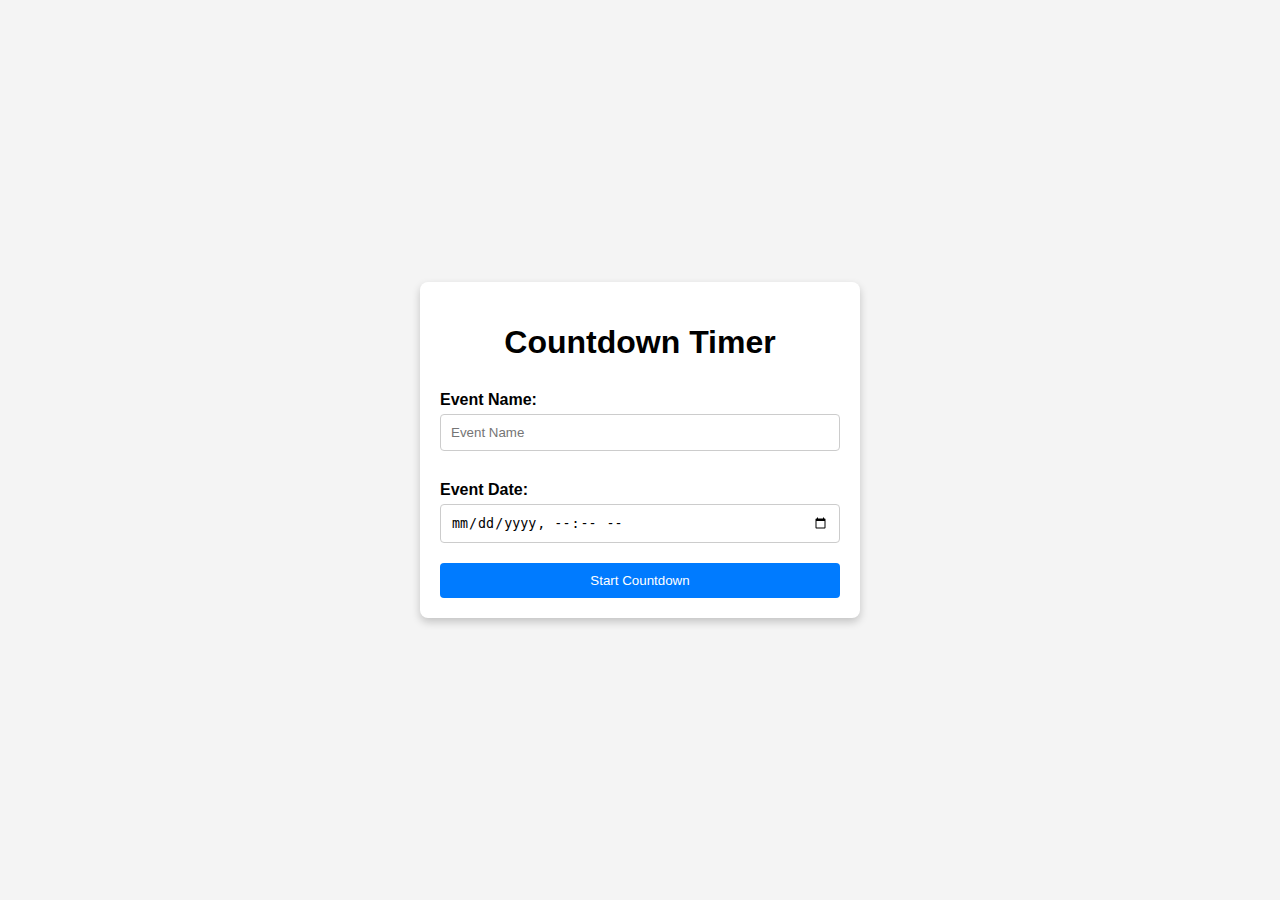
<file: custom-countdown/index.html>
<!DOCTYPE html>
<html lang="en">
<head>
  <meta charset="UTF-8">
  <meta name="viewport" content="width=device-width, initial-scale=1.0">
  <title>Custom Countdown Timer</title>
  <link rel="stylesheet" href="style.css">
</head>
<body>
  <div class="container">
    <h1>Countdown Timer</h1>
    <form id="countdown-form">
      <label for="event-name">Event Name:</label>
      <input type="text" id="event-name" placeholder="Event Name" required>
      <label for="event-date">Event Date:</label>
      <input type="datetime-local" id="event-date" required>
      <button type="submit">Start Countdown</button>
    </form>
    <div id="countdown-display" class="hidden">
      <h2 id="event-title"></h2>
      <p id="time-remaining"></p>
    </div>
  </div>
  <script src="script.js"></script>
</body>
</html>
</file>
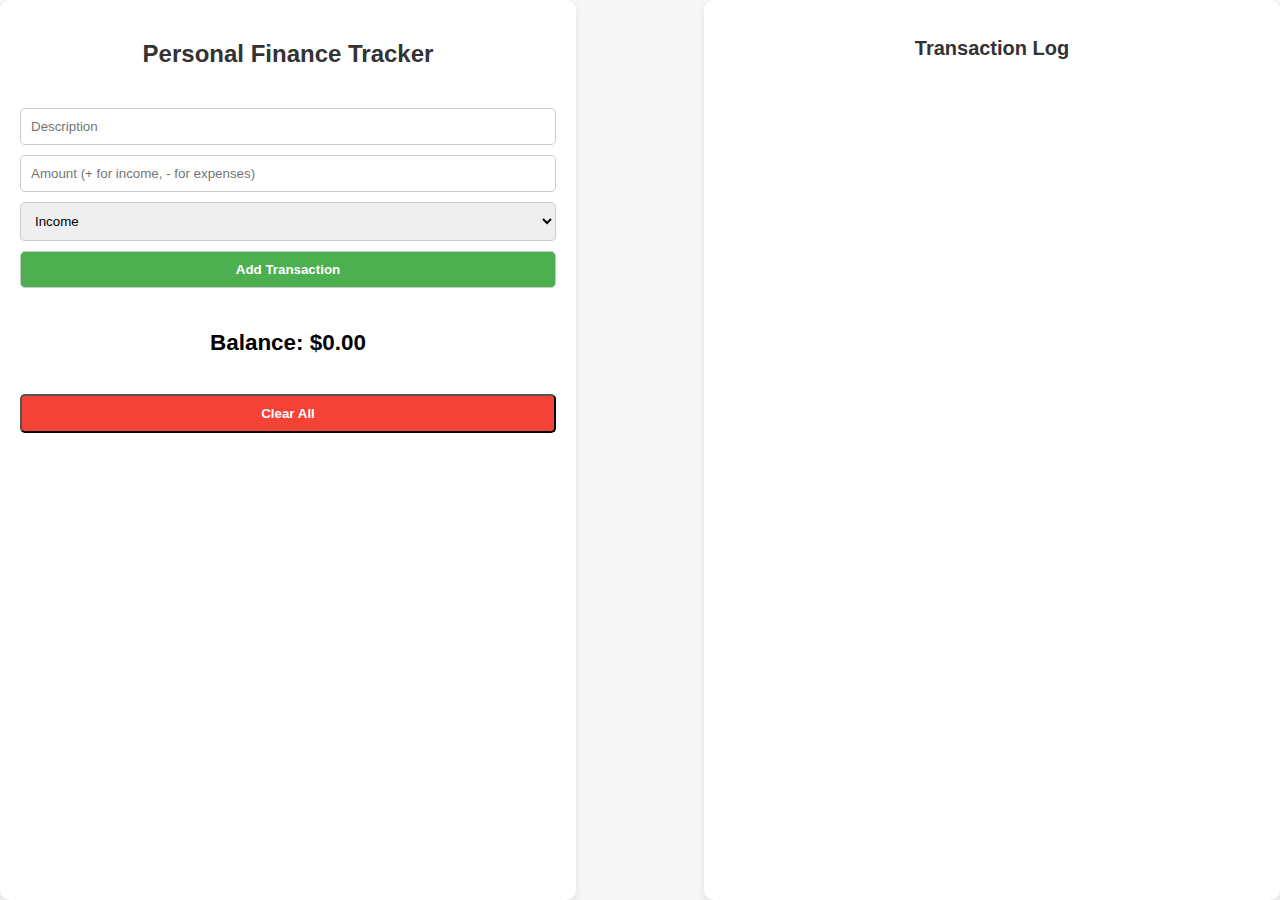
<file: expense-tracker/index.html>
<!DOCTYPE html>
<html lang="en">
<head>
  <meta charset="UTF-8">
  <meta name="viewport" content="width=device-width, initial-scale=1.0">
  <title>Personal Finance Tracker</title>
  <link rel="stylesheet" href="style.css">
</head>
<body>
  <div class="container">
    <div class="finance-tracker">
      <h2 id="finance-title">Personal Finance Tracker</h2>
      <form id="transaction-form">
        <input type="text" id="description" placeholder="Description" required>
        <input type="number" id="amount" placeholder="Amount (+ for income, - for expenses)" required>
        <select id="category">
          <option value="income">Income</option>
          <option value="expense">Expense</option>
        </select>
        <div id="expense-categories" style="display: none;">
          <select id="expense-category">
            <option value="food">Food</option>
            <option value="transport">Transport</option>
            <option value="entertainment">Entertainment</option>
            <option value="utilities">Utilities</option>
            <option value="health">Health</option>
            <option value="other">Other</option>
          </select>
        </div>
        <button type="submit">Add Transaction</button>
      </form>
      <div id="balance">
        <h3>Balance: <span id="balance-display">$0.00</span></h3>
      </div>
      <button id="clear-all">Clear All</button>
    </div>
    <div class="log-tracker">
      <h2 id="log-title">Transaction Log</h2>
      <div id="log-entries"></div>
    </div>
  </div>
  <script src="script.js"></script>
</body>
</html>
</file>
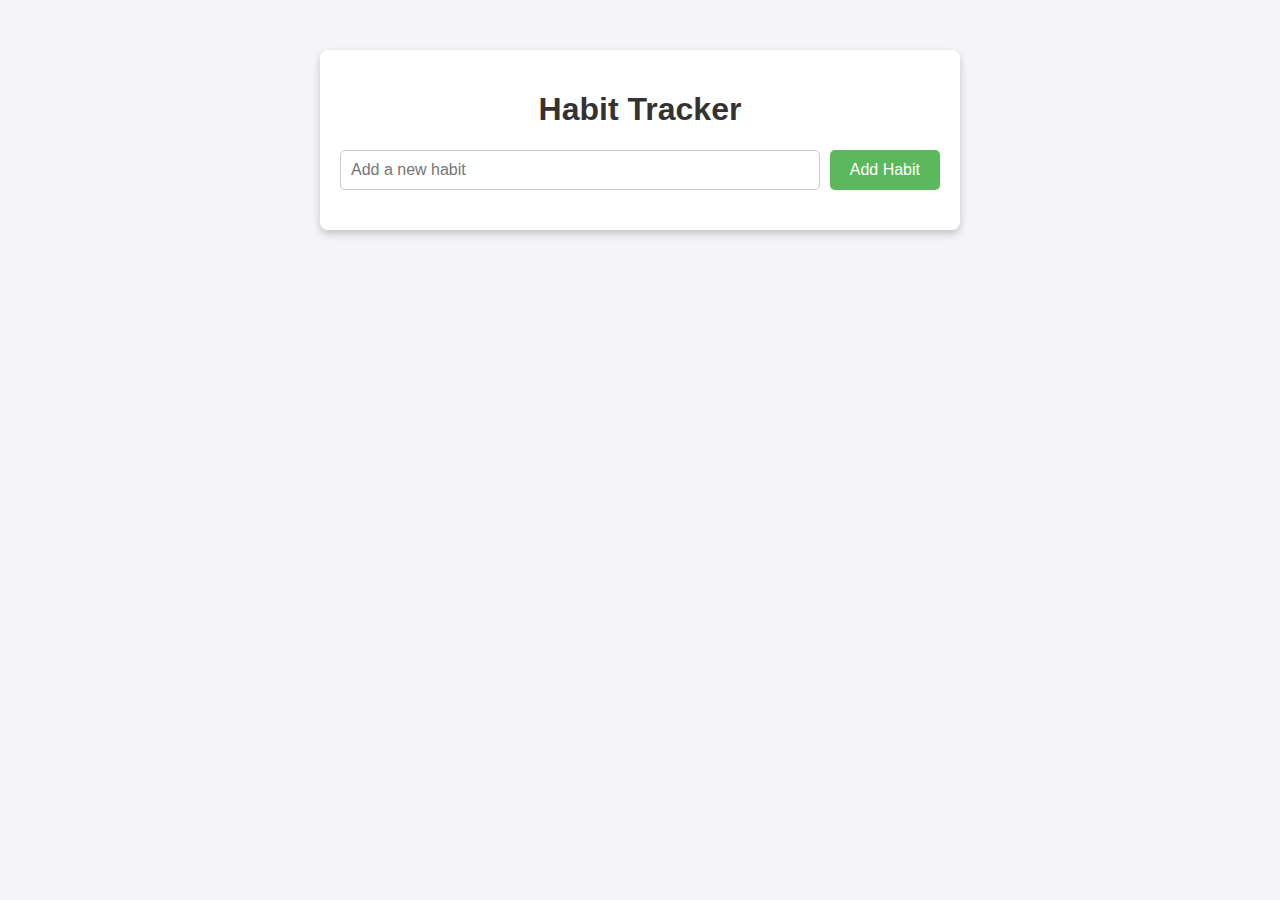
<file: habit-tracker/index.html>
<!DOCTYPE html>
<html lang="en">
<head>
  <meta charset="UTF-8">
  <meta name="viewport" content="width=device-width, initial-scale=1.0">
  <title>Habit Tracker</title>
  <link rel="stylesheet" href="style.css">
</head>
<body>
  <div class="container">
    <h1>Habit Tracker</h1>
    <form id="habit-form">
      <input type="text" id="habit-name" placeholder="Add a new habit" required>
      <button type="submit">Add Habit</button>
    </form>
    <div id="habits-container"></div>
  </div>
  <script src="script.js"></script>
</body>
</html>
</file>
<file: custom-countdown/style.css>
body {
  font-family: Arial, sans-serif;
  background-color: #f4f4f4;
  margin: 0;
  padding: 0;
  display: flex;
  justify-content: center;
  align-items: center;
  min-height: 100vh;
}

.container {
  background: white;
  padding: 20px;
  border-radius: 8px;
  box-shadow: 0 4px 8px rgba(0, 0, 0, 0.2);
  max-width: 400px;
  width: 100%;
}

h1 {
  text-align: center;
  margin-bottom: 20px;
}

form {
  display: flex;
  flex-direction: column;
}

label {
  margin: 10px 0 5px;
  font-weight: bold;
}

input {
  padding: 10px;
  border: 1px solid #ccc;
  border-radius: 4px;
  margin-bottom: 20px;
}

button {
  padding: 10px;
  background-color: #007bff;
  color: white;
  border: none;
  border-radius: 4px;
  cursor: pointer;
}

button:hover {
  background-color: #0056b3;
}

#countdown-display {
  text-align: center;
  margin-top: 20px;
}

.hidden {
  display: none;
}
</file>
<file: expense-tracker/style.css>
* {
    box-sizing: border-box;
  }
  
  body {
    font-family: Arial, sans-serif;
    margin: 0;
    padding: 0;
    background-color: #f7f7f7;
  }
  
  .container {
    display: flex;
    height: 100vh;
    flex-direction: row;
    justify-content: space-between;
    gap: 20px;
  }
  
  .finance-tracker, .log-tracker {
    background-color: white;
    border-radius: 10px;
    padding: 20px;
    width: 45%;
    box-shadow: 0 4px 8px rgba(0, 0, 0, 0.1);
    display: flex;
    flex-direction: column;
    gap: 15px;
  }
  
  h2 {
    text-align: center;
    color: #333;
  }
  
  form input, form select, form button {
    padding: 10px;
    margin: 5px 0;
    width: 100%;
    border-radius: 5px;
    border: 1px solid #ccc;
  }
  
  form button {
    background-color: #4CAF50;
    color: white;
    cursor: pointer;
    font-weight:bold;
  }
  
  form button:hover {
    background-color: #45a049;
  }
  
  button#clear-all {
    background-color: #f44336;
    color: white;
    cursor: pointer;
    padding: 10px;
    border-radius: 5px;
    font-weight:bold;
  }
  
  button#clear-all:hover {
    background-color: #e53935;
  }
  
  #balance {
    text-align: center;
    font-size: 1.2em;
  }
  
  #log-entries {
    display: flex;
    flex-direction: column;
    gap: 10px;
  }
  
  .transaction-entry {
    padding: 8px;
    border-radius: 5px;
  }
  
  .income {
    background-color: #d4edda;
    color: #155724;
  }
  
  .expense {
    background-color: #f8d7da;
    color: #721c24;
  }
  
  #log-title {
    margin-bottom: 15px;
    text-align: center;
    font-size: 20px;
  }
</file>
<file: habit-tracker/style.css>
body {
    font-family: Arial, sans-serif;
    margin: 0;
    padding: 0;
    background: #f4f4f9;
    color: #333;
  }
  
  .container {
    max-width: 600px;
    margin: 50px auto;
    padding: 20px;
    background: white;
    border-radius: 8px;
    box-shadow: 0 4px 8px rgba(0, 0, 0, 0.2);
  }
  
  h1 {
    text-align: center;
  }
  
  form {
    display: flex;
    gap: 10px;
    margin-bottom: 20px;
  }
  
  input {
    flex: 1;
    padding: 10px;
    font-size: 1em;
    border: 1px solid #ccc;
    border-radius: 5px;
  }
  
  button {
    padding: 10px 20px;
    font-size: 1em;
    border: none;
    background: #5cb85c;
    color: white;
    cursor: pointer;
    border-radius: 5px;
  }
  
  button:hover {
    background: #4cae4c;
  }
  
  .habit {
    display: flex;
    justify-content: space-between;
    align-items: center;
    margin-bottom: 10px;
    padding: 10px;
    background: #f9f9f9;
    border: 1px solid #ddd;
    border-radius: 5px;
  }
  
  .habit-name {
    font-size: 1.1em;
  }
  
  .habit-days {
    display: flex;
    gap: 5px;
  }
  
  .habit-days div {
    width: 20px;
    height: 20px;
    border-radius: 50%;
    border: 1px solid #ccc;
    text-align: center;
    line-height: 20px;
    cursor: pointer;
  }
  
  .habit-days .completed {
    background: #5cb85c;
    color: white;
  }
</file>
